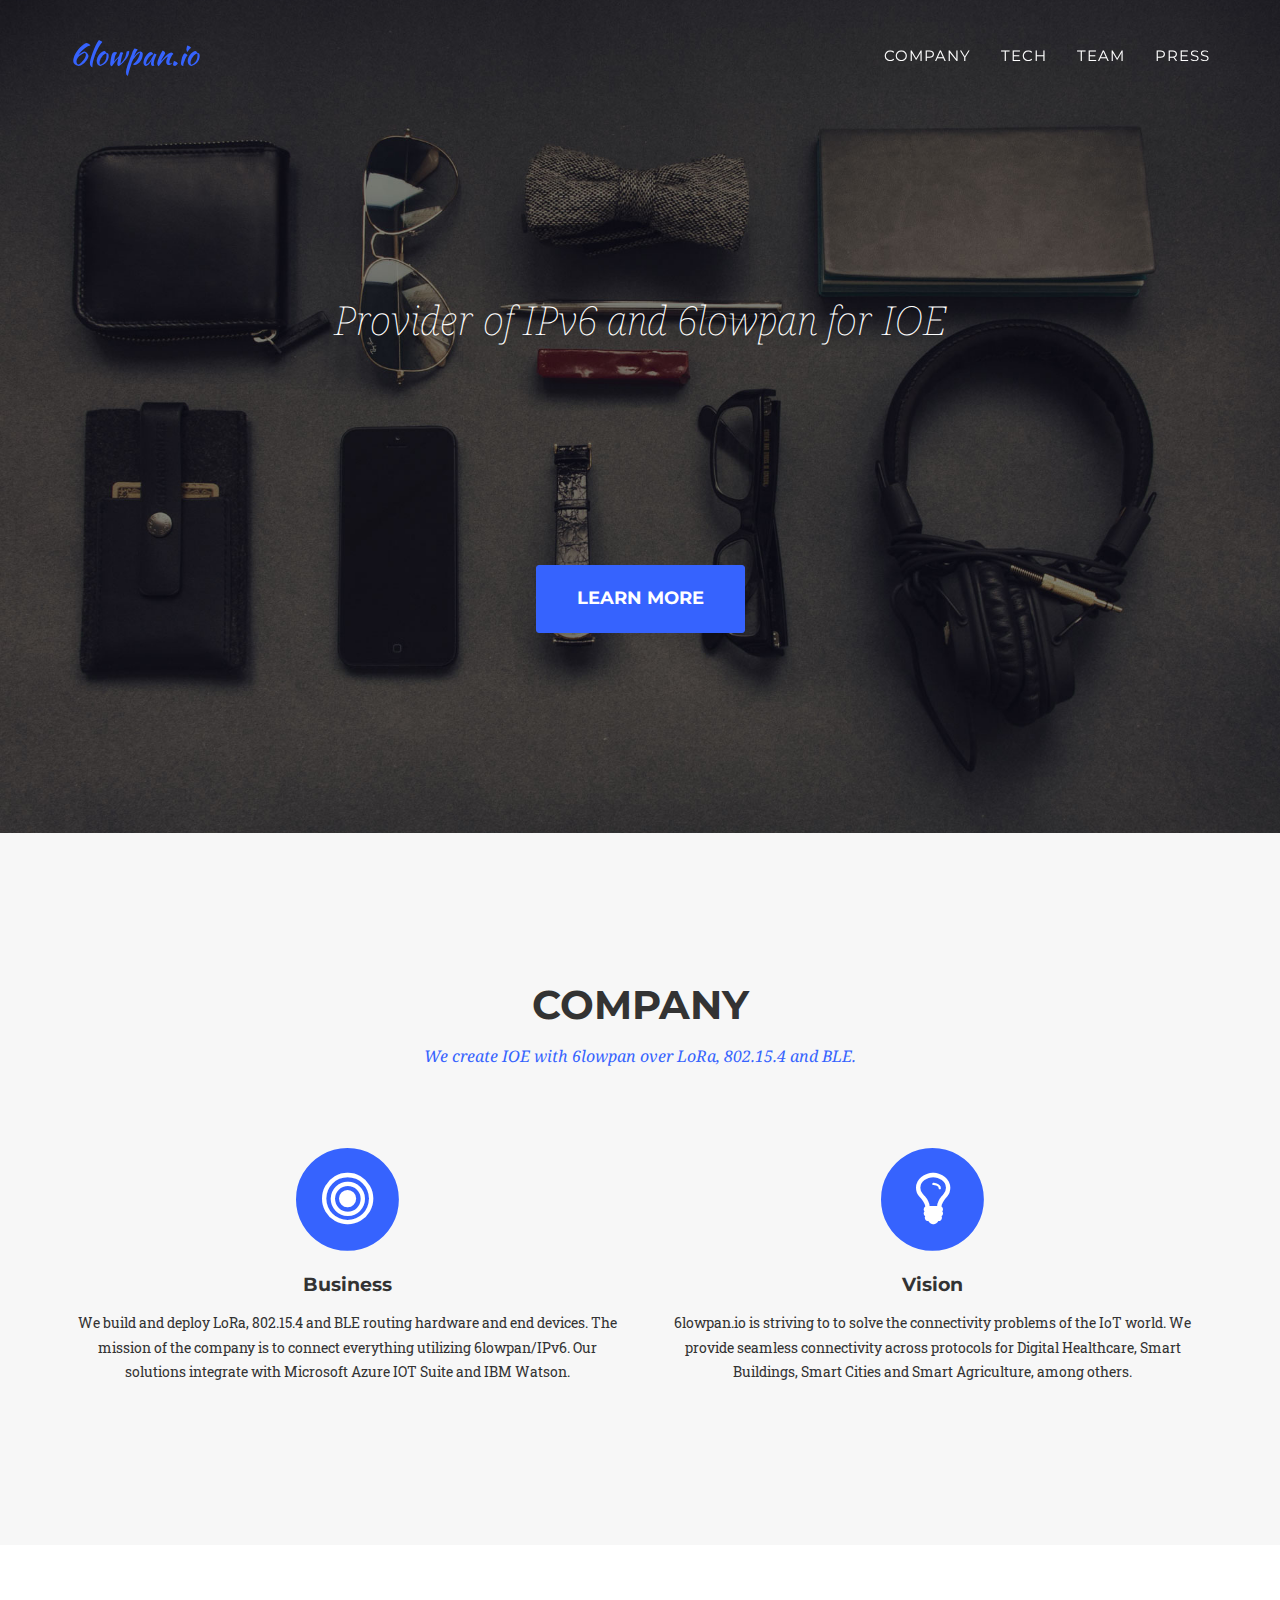
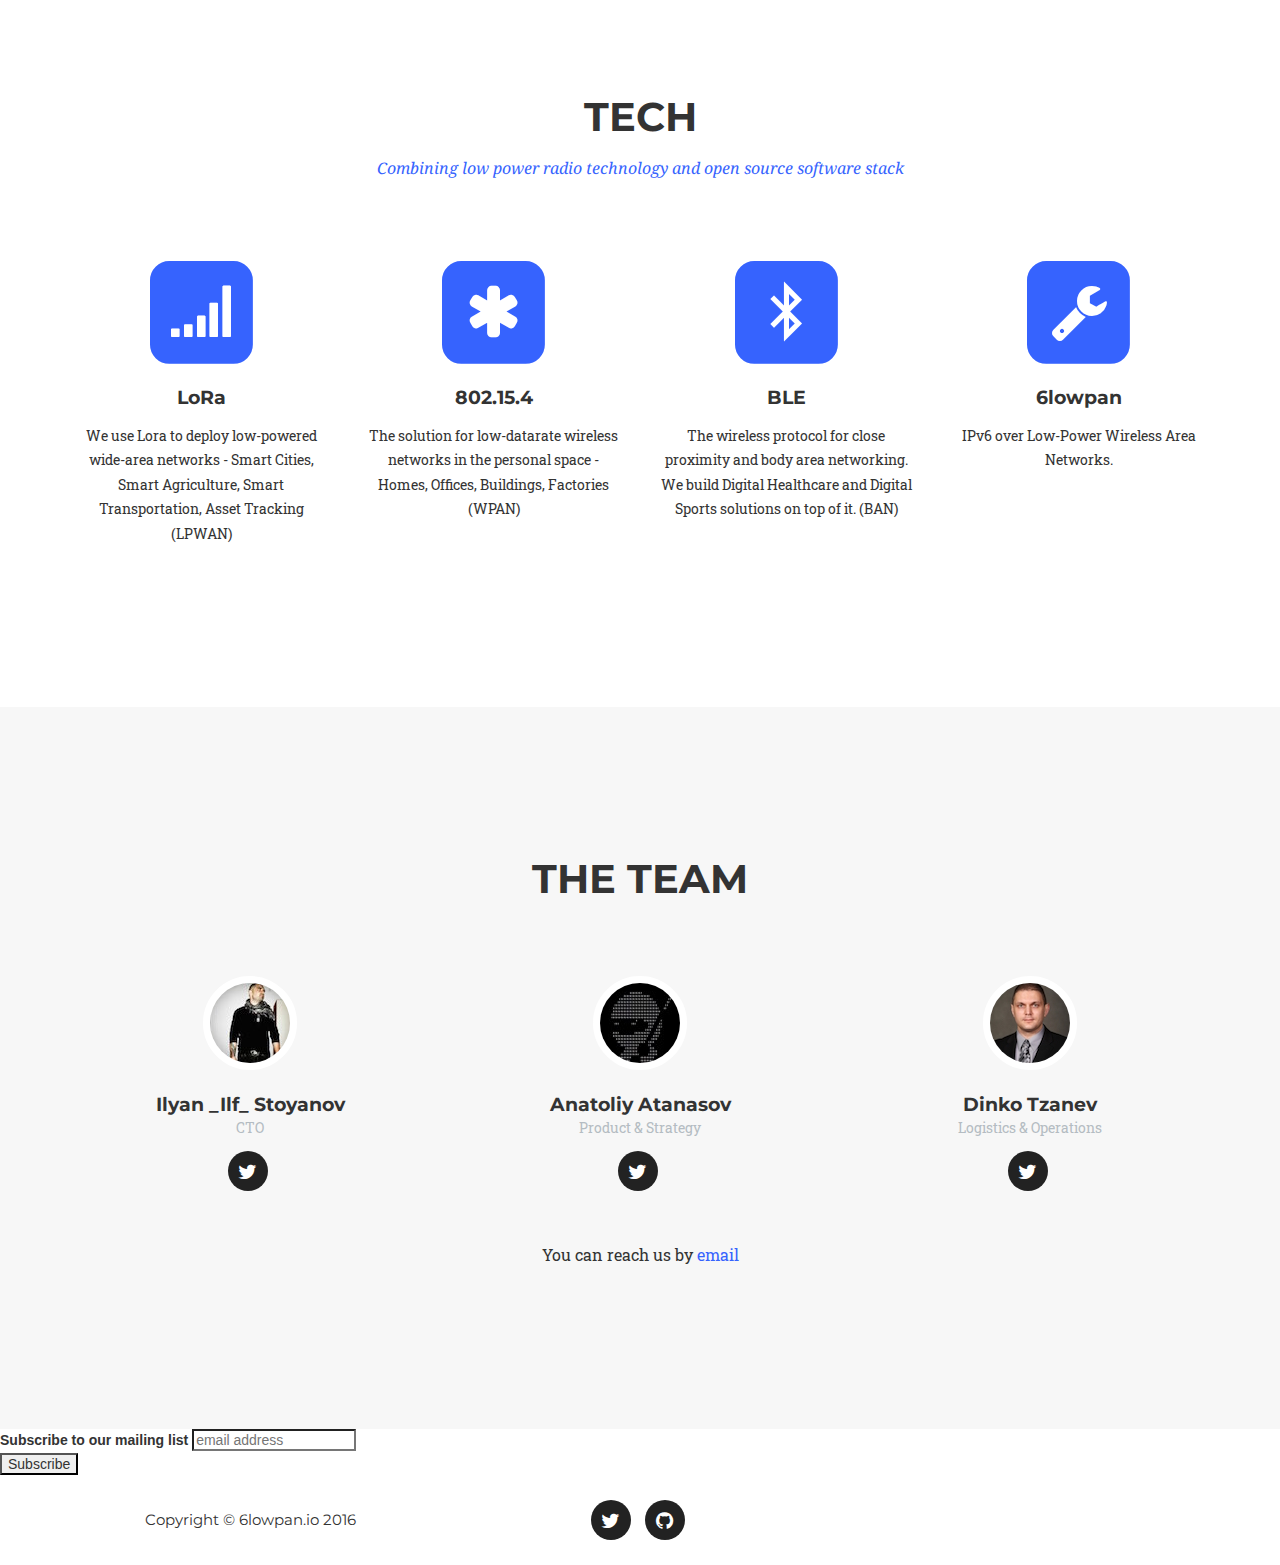
<file: index.html>
<!DOCTYPE html>
<html>

  <head>
    <meta charset="utf-8">
    <meta http-equiv="X-UA-Compatible" content="IE=edge">
    <title>6lowpan.io</title>
    <meta name="viewport" content="width=device-width">
    <meta name="description" content="We enable 6lowpan everywhere">
    <link rel="canonical" href="/">


    <!-- Custom CSS & Bootstrap Core CSS - Uses Bootswatch Flatly Theme: http://bootswatch.com/flatly/ -->
    <link rel="stylesheet" href="/style.css">

    <!-- Custom Fonts -->
    <link rel="stylesheet" href="/css/font-awesome/css/font-awesome.min.css">
    <link href="https://fonts.googleapis.com/css?family=Montserrat:400,700" rel="stylesheet" type="text/css">
    <link href='https://fonts.googleapis.com/css?family=Kaushan+Script' rel='stylesheet' type='text/css'>
    <link href="https://fonts.googleapis.com/css?family=Lato:400,700,400italic,700italic" rel="stylesheet" type="text/css">
    <link href='https://fonts.googleapis.com/css?family=Droid+Serif:400,700,400italic,700italic' rel='stylesheet' type='text/css'>
    <link href='https://fonts.googleapis.com/css?family=Roboto+Slab:400,100,300,700' rel='stylesheet' type='text/css'>

    <link href="//cdn-images.mailchimp.com/embedcode/horizontal-slim-10_7.css" rel="stylesheet" type="text/css">
    <style type="text/css">
        #mc_embed_signup{background:#fff; clear:left; font:14px Helvetica,Arial,sans-serif; width:100%;}
        /* Add your own MailChimp form style overrides in your site stylesheet or in this style block.
           We recommend moving this block and the preceding CSS link to the HEAD of your HTML file. */
    </style>

    <!-- HTML5 Shim and Respond.js IE8 support of HTML5 elements and media queries -->
    <!-- WARNING: Respond.js doesn't work if you view the page via file:// -->
    <!--[if lt IE 9]>
        <script src="https://oss.maxcdn.com/libs/html5shiv/3.7.0/html5shiv.js"></script>
        <script src="https://oss.maxcdn.com/libs/respond.js/1.4.2/respond.min.js"></script>
    <![endif]-->
</head>



    <body id="page-top" class="index">

    <!-- Navigation -->
    <nav class="navbar navbar-default navbar-fixed-top">
        <div class="container">
            <!-- Brand and toggle get grouped for better mobile display -->
            <div class="navbar-header page-scroll">
                <button type="button" class="navbar-toggle" data-toggle="collapse" data-target="#bs-example-navbar-collapse-1">
                    <span class="sr-only">Toggle navigation</span>
                    <span class="icon-bar"></span>
                    <span class="icon-bar"></span>
                    <span class="icon-bar"></span>
                </button>
                <a class="navbar-brand page-scroll" href="#page-top">6lowpan.io</a>
            </div>

            <!-- Collect the nav links, forms, and other content for toggling -->
            <div class="collapse navbar-collapse" id="bs-example-navbar-collapse-1">
                <ul class="nav navbar-nav navbar-right">
                    <li class="hidden">
                        <a href="#page-top"></a>
                    </li>
                    <li>
                        <a class="page-scroll" href="#company">Company</a>
                    </li>
                    <li>
                        <a class="page-scroll" href="#tech">Tech</a>
                    </li>
                    <li>
                        <a class="page-scroll" href="#team">Team</a>
                    </li>
                    <!--li>
                        <a class="page-scroll" href="#news">News</a>
                    </li-->
                    <li>
                        <a class="page-scroll" href="#press">Press</a>
                    </li>
                    
                </ul>
            </div>
            <!-- /.navbar-collapse -->
        </div>
        <!-- /.container-fluid -->
    </nav>

    <!-- Header -->
    <header>
        <div class="container">
            <div class="intro-text">
                <div class="intro-lead-in">Provider of IPv6 and 6lowpan for IOE</div>
                <div class="intro-heading"><br><br></div>
                <a href="#company" class="page-scroll btn btn-xl">Learn More</a>
            </div>
        </div>
    </header>
<!--
        
          
        
          
        
          
        
          
        
 -->


    <!-- Services Section -->
    <section id="company" class="bg-light-gray">
        <div class="container">
            <div class="row">
                <div class="col-lg-12 text-center">
                    <h2 class="section-heading">Company</h2>
                    <h3 class="section-subheading text-primary">We create IOE with 6lowpan over LoRa, 802.15.4 and BLE.</h3>
                </div>
            </div>
            <div class="row text-center">
                <div class="col-md-6">
                    <span class="fa-stack fa-4x">
                        <i class="fa fa-circle fa-stack-2x text-primary"></i>
                        <i class="fa fa-bullseye fa-stack-1x fa-inverse"></i>
                    </span>
                    <h4 class="service-heading">Business</h4>
                    <p class="text-secondary">We build and deploy LoRa, 802.15.4 and BLE routing hardware and end devices. The mission of the company is to connect everything utilizing 6lowpan/IPv6. Our solutions integrate with Microsoft Azure IOT Suite and IBM Watson.</p>
                </div>
                <div class="col-md-6">
                    <span class="fa-stack fa-4x">
                        <i class="fa fa-circle fa-stack-2x text-primary"></i>
                        <i class="fa fa-lightbulb-o fa-stack-1x fa-inverse"></i>
                    </span>
                    <h4 class="service-heading">Vision</h4>
                    <p class="text-secondary">6lowpan.io is striving to to solve the connectivity problems of the IoT world. We provide seamless connectivity across protocols for Digital Healthcare, Smart Buildings, Smart Cities and Smart Agriculture, among others.</p>
                </div>
            </div>
        </div>
    </section>
    <!-- Services Section -->
    <section id="tech">
        <div class="container">
            <div class="row">
                <div class="col-lg-12 text-center">
                    <h2 class="section-heading">Tech</h2>
                    <h3 class="section-subheading text-primary">Combining low power radio technology and open source software stack</h3>
                </div>
            </div>
            <div class="row text-center">
                <div class="col-md-3">
                    <span class="fa-stack fa-4x">
                        <i class="fa fa-square fa-stack-2x text-primary"></i>
                        <i class="fa fa-signal fa-stack-1x fa-inverse"></i>
                    </span>
                    <h4 class="service-heading">LoRa</h4>
                    <p class="text-secondary">We use Lora to deploy low-powered wide-area networks - Smart Cities, Smart Agriculture, Smart Transportation, Asset Tracking (LPWAN)</p>
                </div>
                <div class="col-md-3">
                    <span class="fa-stack fa-4x">
                        <i class="fa fa-square fa-stack-2x text-primary"></i>
                        <i class="fa fa-asterisk fa-stack-1x fa-inverse"></i>
                    </span>
                    <h4 class="service-heading">802.15.4</h4>
                    <p class="text-secondary">The solution for low-datarate wireless networks in the personal space -  Homes, Offices, Buildings, Factories (WPAN)</p>
                </div>
                <div class="col-md-3">
                    <span class="fa-stack fa-4x">
                        <i class="fa fa-square fa-stack-2x text-primary"></i>
                        <i class="fa fa-bluetooth-b fa-stack-1x fa-inverse"></i>
                    </span>
                    <h4 class="service-heading">BLE</h4>
                    <p class="text-secondary">The wireless protocol for close proximity and body area networking. We build Digital Healthcare and Digital Sports solutions on top of it. (BAN)</p>
                </div>
                <div class="col-md-3">
                    <span class="fa-stack fa-4x">
                        <i class="fa fa-square fa-stack-2x text-primary"></i>
                        <i class="fa fa-wrench fa-stack-1x fa-inverse"></i>
                    </span>
                    <h4 class="service-heading">6lowpan</h4>
                    <p class="text-secondary">IPv6 over Low-Power Wireless Area Networks.</p>
                </div>
            </div>
        </div>
    </section>
    <!-- Team Section -->
    <section id="team" class="bg-light-gray">
        <div class="container">
            <div class="row">
                <div class="col-lg-12 text-center">
                    <h2 class="section-heading">The Team</h2>
                    <h3 class="section-subheading text-muted"></h3>
                </div>
            </div>
            <div class="row">
                
                <div class="col-sm-4">
                    <div class="team-member">
                        <img src="img/team/ilf.jpg" class="img-responsive img-circle" alt="">
                        <h4>Ilyan _Ilf_ Stoyanov</h4>
                        <p class="text-muted">CTO</p>
                        <ul class="list-inline social-buttons">
                            
                            <li>
                                <a href="https://twitter.com/_Ilf_">
                                    <i class="fa fa-twitter"></i>
                                </a>
                            </li>
                            

                        </ul>
                    </div>
                </div>
                
                <div class="col-sm-4">
                    <div class="team-member">
                        <img src="img/team/ninja.jpg" class="img-responsive img-circle" alt="">
                        <h4>Anatoliy Atanasov</h4>
                        <p class="text-muted">Product & Strategy</p>
                        <ul class="list-inline social-buttons">
                            
                            <li>
                                <a href="https://twitter.com/anatolitter">
                                    <i class="fa fa-twitter"></i>
                                </a>
                            </li>
                            

                        </ul>
                    </div>
                </div>
                
                <div class="col-sm-4">
                    <div class="team-member">
                        <img src="img/team/dinko.jpg" class="img-responsive img-circle" alt="">
                        <h4>Dinko Tzanev</h4>
                        <p class="text-muted">Logistics & Operations</p>
                        <ul class="list-inline social-buttons">
                            
                            <li>
                                <a href="https://twitter.com/@dinkot">
                                    <i class="fa fa-twitter"></i>
                                </a>
                            </li>
                            

                        </ul>
                    </div>
                </div>
                
            </div>
            <div class="row">
                <div class="col-lg-8 col-lg-offset-2 text-center">
                    <p class="large">You can reach us by <a href='mailto:contact@6lowpan.io'>email</a> </p>
                </div>
            </div>
        </div>
    </section>
    <!-- Begin MailChimp Signup Form -->
<div id="mc_embed_signup">
<form action="//6lowpan.us14.list-manage.com/subscribe/post?u=d8d9cfd930b345bdd971eb1fb&amp;id=7d91432d2e" method="post" id="mc-embedded-subscribe-form" name="mc-embedded-subscribe-form" class="validate" target="_blank" novalidate>
    <div id="mc_embed_signup_scroll">
	<label for="mce-EMAIL">Subscribe to our mailing list</label>
	<input type="email" value="" name="EMAIL" class="email" id="mce-EMAIL" placeholder="email address" required>
    <!-- real people should not fill this in and expect good things - do not remove this or risk form bot signups-->
    <div style="position: absolute; left: -5000px;" aria-hidden="true"><input type="text" name="b_d8d9cfd930b345bdd971eb1fb_7d91432d2e" tabindex="-1" value=""></div>
    <div class="clear"><input type="submit" value="Subscribe" name="subscribe" id="mc-embedded-subscribe" class="button"></div>
    </div>
</form>
</div>
<!--End mc_embed_signup-->
      <footer>
        <div class="container">
            <div class="row">
                <div class="col-md-4">
                    <span class="copyright">Copyright &copy; 6lowpan.io 2016</span>
                </div>
                <div class="col-md-4">
                    <ul class="list-inline social-buttons">
                        
                        <li><a href="https://twitter.com/6LowPAN_io"><i class="fa fa-twitter"></i></a>
                        </li>
                        
                        <li><a href="https://github.com/6lowpanio"><i class="fa fa-github"></i></a>
                        </li>
                        
                    </ul>
                </div>
                <div class="col-md-4">
                    <ul class="list-inline quicklinks">
                        <!--li><a href="#">Privacy Policy</a>
                        </li>
                        <li><a href="#">Terms of Use</a>
                        </li-->
                    </ul>
                </div>
            </div>
        </div>
    </footer>
     <!-- Portfolio Modals -->
 
    <div class="portfolio-modal modal fade" id="portfolioModal1" tabindex="-1" role="dialog" aria-hidden="true">
        <div class="modal-content">
            <div class="close-modal" data-dismiss="modal">
                <div class="lr">
                    <div class="rl">
                    </div>
                </div>
            </div>
            <div class="container">
                <div class="row">
                    <div class="col-lg-8 col-lg-offset-2">
                        <div class="modal-body">
                            <h2>Dreams</h2>
                            <hr class="star-primary">
                            <img src="img/portfolio/dreams.png" class="img-responsive img-centered" alt="image-alt">
                            <p>Lorem ipsum dolor sit amet, usu cu alterum nominavi lobortis. At duo novum diceret. Tantas apeirian vix et, usu sanctus postulant inciderint ut, populo diceret necessitatibus in vim. Cu eum dicam feugiat noluisse.</p>
                            <ul class="list-inline item-details">
                                <li>Client:
                                    <strong><a href="http://startbootstrap.com">Start Bootstrap</a>
                                    </strong>
                                </li>
                                <li>Date:
                                    <strong><a href="http://startbootstrap.com">April 2014</a>
                                    </strong>
                                </li>
                                <li>Service:
                                    <strong><a href="http://startbootstrap.com">Web Development</a>
                                    </strong>
                                </li>
                            </ul>
                            <button type="button" class="btn btn-default" data-dismiss="modal"><i class="fa fa-times"></i> Close</button>
                        </div>
                    </div>
                </div>
            </div>
        </div>
    </div>

    <div class="portfolio-modal modal fade" id="portfolioModal2" tabindex="-1" role="dialog" aria-hidden="true">
        <div class="modal-content">
            <div class="close-modal" data-dismiss="modal">
                <div class="lr">
                    <div class="rl">
                    </div>
                </div>
            </div>
            <div class="container">
                <div class="row">
                    <div class="col-lg-8 col-lg-offset-2">
                        <div class="modal-body">
                            <h2>Escape</h2>
                            <hr class="star-primary">
                            <img src="img/portfolio/escape.png" class="img-responsive img-centered" alt="image-alt">
                            <p>Lorem ipsum dolor sit amet, usu cu alterum nominavi lobortis. At duo novum diceret. Tantas apeirian vix et, usu sanctus postulant inciderint ut, populo diceret necessitatibus in vim. Cu eum dicam feugiat noluisse.</p>
                            <ul class="list-inline item-details">
                                <li>Client:
                                    <strong><a href="http://startbootstrap.com">Start Bootstrap</a>
                                    </strong>
                                </li>
                                <li>Date:
                                    <strong><a href="http://startbootstrap.com">April 2014</a>
                                    </strong>
                                </li>
                                <li>Service:
                                    <strong><a href="http://startbootstrap.com">Web Development</a>
                                    </strong>
                                </li>
                            </ul>
                            <button type="button" class="btn btn-default" data-dismiss="modal"><i class="fa fa-times"></i> Close</button>
                        </div>
                    </div>
                </div>
            </div>
        </div>
    </div>

    <div class="portfolio-modal modal fade" id="portfolioModal3" tabindex="-1" role="dialog" aria-hidden="true">
        <div class="modal-content">
            <div class="close-modal" data-dismiss="modal">
                <div class="lr">
                    <div class="rl">
                    </div>
                </div>
            </div>
            <div class="container">
                <div class="row">
                    <div class="col-lg-8 col-lg-offset-2">
                        <div class="modal-body">
                            <h2>Golden</h2>
                            <hr class="star-primary">
                            <img src="img/portfolio/golden.png" class="img-responsive img-centered" alt="image-alt">
                            <p>Lorem ipsum dolor sit amet, usu cu alterum nominavi lobortis. At duo novum diceret. Tantas apeirian vix et, usu sanctus postulant inciderint ut, populo diceret necessitatibus in vim. Cu eum dicam feugiat noluisse.</p>
                            <ul class="list-inline item-details">
                                <li>Client:
                                    <strong><a href="http://startbootstrap.com">Start Bootstrap</a>
                                    </strong>
                                </li>
                                <li>Date:
                                    <strong><a href="http://startbootstrap.com">April 2014</a>
                                    </strong>
                                </li>
                                <li>Service:
                                    <strong><a href="http://startbootstrap.com">Web Development</a>
                                    </strong>
                                </li>
                            </ul>
                            <button type="button" class="btn btn-default" data-dismiss="modal"><i class="fa fa-times"></i> Close</button>
                        </div>
                    </div>
                </div>
            </div>
        </div>
    </div>

    <div class="portfolio-modal modal fade" id="portfolioModal4" tabindex="-1" role="dialog" aria-hidden="true">
        <div class="modal-content">
            <div class="close-modal" data-dismiss="modal">
                <div class="lr">
                    <div class="rl">
                    </div>
                </div>
            </div>
            <div class="container">
                <div class="row">
                    <div class="col-lg-8 col-lg-offset-2">
                        <div class="modal-body">
                            <h2>Treehouse</h2>
                            <hr class="star-primary">
                            <img src="img/portfolio/treehouse.png" class="img-responsive img-centered" alt="image-alt">
                            <p>Lorem ipsum dolor sit amet, usu cu alterum nominavi lobortis. At duo novum diceret. Tantas apeirian vix et, usu sanctus postulant inciderint ut, populo diceret necessitatibus in vim. Cu eum dicam feugiat noluisse.</p>
                            <ul class="list-inline item-details">
                                <li>Client:
                                    <strong><a href="http://startbootstrap.com">Start Bootstrap</a>
                                    </strong>
                                </li>
                                <li>Date:
                                    <strong><a href="http://startbootstrap.com">April 2014</a>
                                    </strong>
                                </li>
                                <li>Service:
                                    <strong><a href="http://startbootstrap.com">Web Development</a>
                                    </strong>
                                </li>
                            </ul>
                            <button type="button" class="btn btn-default" data-dismiss="modal"><i class="fa fa-times"></i> Close</button>
                        </div>
                    </div>
                </div>
            </div>
        </div>
    </div>

    <div class="portfolio-modal modal fade" id="portfolioModal6" tabindex="-1" role="dialog" aria-hidden="true">
        <div class="modal-content">
            <div class="close-modal" data-dismiss="modal">
                <div class="lr">
                    <div class="rl">
                    </div>
                </div>
            </div>
            <div class="container">
                <div class="row">
                    <div class="col-lg-8 col-lg-offset-2">
                        <div class="modal-body">
                            <h2>Round Icons</h2>
                            <hr class="star-primary">
                            <img src="img/portfolio/roundicons.png" class="img-responsive img-centered" alt="image-alt">
                            <p>Lorem ipsum dolor sit amet, usu cu alterum nominavi lobortis. At duo novum diceret. Tantas apeirian vix et, usu sanctus postulant inciderint ut, populo diceret necessitatibus in vim. Cu eum dicam feugiat noluisse.</p>
                            <ul class="list-inline item-details">
                                <li>Client:
                                    <strong><a href="http://startbootstrap.com">Start Bootstrap</a>
                                    </strong>
                                </li>
                                <li>Date:
                                    <strong><a href="http://startbootstrap.com">April 2014</a>
                                    </strong>
                                </li>
                                <li>Service:
                                    <strong><a href="http://startbootstrap.com">Web Development</a>
                                    </strong>
                                </li>
                            </ul>
                            <button type="button" class="btn btn-default" data-dismiss="modal"><i class="fa fa-times"></i> Close</button>
                        </div>
                    </div>
                </div>
            </div>
        </div>
    </div>

    <div class="portfolio-modal modal fade" id="portfolioModal5" tabindex="-1" role="dialog" aria-hidden="true">
        <div class="modal-content">
            <div class="close-modal" data-dismiss="modal">
                <div class="lr">
                    <div class="rl">
                    </div>
                </div>
            </div>
            <div class="container">
                <div class="row">
                    <div class="col-lg-8 col-lg-offset-2">
                        <div class="modal-body">
                            <h2>Startup Framework</h2>
                            <hr class="star-primary">
                            <img src="img/portfolio/startup-framework.png" class="img-responsive img-centered" alt="image-alt">
                            <p>Lorem ipsum dolor sit amet, usu cu alterum nominavi lobortis. At duo novum diceret. Tantas apeirian vix et, usu sanctus postulant inciderint ut, populo diceret necessitatibus in vim. Cu eum dicam feugiat noluisse.</p>
                            <ul class="list-inline item-details">
                                <li>Client:
                                    <strong><a href="http://startbootstrap.com">Start Bootstrap</a>
                                    </strong>
                                </li>
                                <li>Date:
                                    <strong><a href="http://startbootstrap.com">April 2014</a>
                                    </strong>
                                </li>
                                <li>Service:
                                    <strong><a href="http://startbootstrap.com">Web Development</a>
                                    </strong>
                                </li>
                            </ul>
                            <button type="button" class="btn btn-default" data-dismiss="modal"><i class="fa fa-times"></i> Close</button>
                        </div>
                    </div>
                </div>
            </div>
        </div>
    </div>


    
    </body>
</html>
</file>
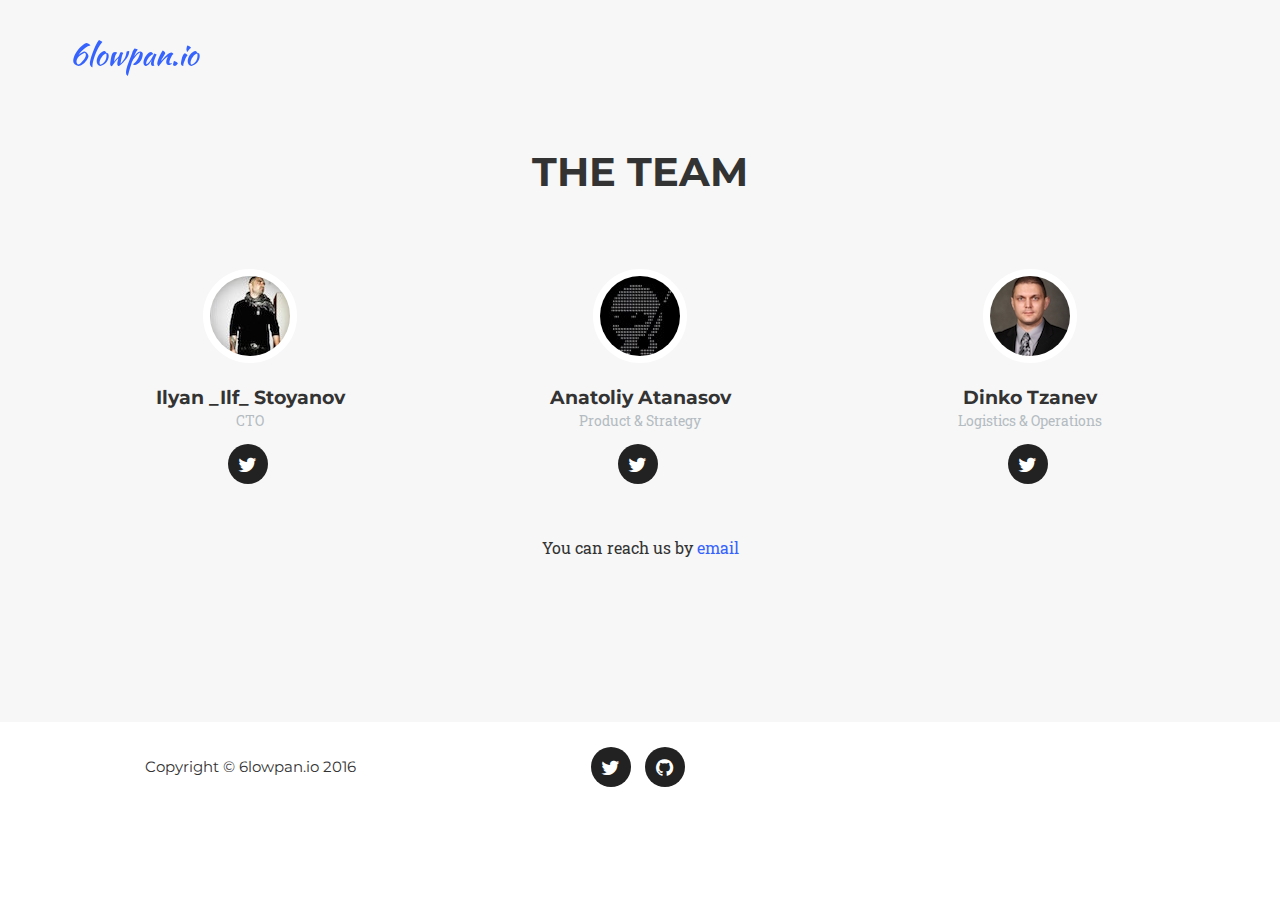
<file: team_page.html>
<!DOCTYPE html>
<html>

  <head>
    <meta charset="utf-8">
    <meta http-equiv="X-UA-Compatible" content="IE=edge">
    <title>6lowpan.io</title>
    <meta name="viewport" content="width=device-width">
    <meta name="description" content="We enable 6lowpan everywhere">
    <link rel="canonical" href="/team_page.html">


    <!-- Custom CSS & Bootstrap Core CSS - Uses Bootswatch Flatly Theme: http://bootswatch.com/flatly/ -->
    <link rel="stylesheet" href="/style.css">

    <!-- Custom Fonts -->
    <link rel="stylesheet" href="/css/font-awesome/css/font-awesome.min.css">
    <link href="https://fonts.googleapis.com/css?family=Montserrat:400,700" rel="stylesheet" type="text/css">
    <link href='https://fonts.googleapis.com/css?family=Kaushan+Script' rel='stylesheet' type='text/css'>
    <link href="https://fonts.googleapis.com/css?family=Lato:400,700,400italic,700italic" rel="stylesheet" type="text/css">
    <link href='https://fonts.googleapis.com/css?family=Droid+Serif:400,700,400italic,700italic' rel='stylesheet' type='text/css'>
    <link href='https://fonts.googleapis.com/css?family=Roboto+Slab:400,100,300,700' rel='stylesheet' type='text/css'>

    <link href="//cdn-images.mailchimp.com/embedcode/horizontal-slim-10_7.css" rel="stylesheet" type="text/css">
    <style type="text/css">
        #mc_embed_signup{background:#fff; clear:left; font:14px Helvetica,Arial,sans-serif; width:100%;}
        /* Add your own MailChimp form style overrides in your site stylesheet or in this style block.
           We recommend moving this block and the preceding CSS link to the HEAD of your HTML file. */
    </style>

    <!-- HTML5 Shim and Respond.js IE8 support of HTML5 elements and media queries -->
    <!-- WARNING: Respond.js doesn't work if you view the page via file:// -->
    <!--[if lt IE 9]>
        <script src="https://oss.maxcdn.com/libs/html5shiv/3.7.0/html5shiv.js"></script>
        <script src="https://oss.maxcdn.com/libs/respond.js/1.4.2/respond.min.js"></script>
    <![endif]-->
</head>



    <body id="page-top" class="index">
	<!-- Navigation -->
    <nav class="navbar navbar-default navbar-fixed-top">
        <div class="container">
            <!-- Brand and toggle get grouped for better mobile display -->
            <div class="navbar-header page-scroll">
                <button type="button" class="navbar-toggle" data-toggle="collapse" data-target="#bs-example-navbar-collapse-1">
                    <span class="sr-only">Toggle navigation</span>
                    <span class="icon-bar"></span>
                    <span class="icon-bar"></span>
                    <span class="icon-bar"></span>
                </button>
                <a class="navbar-brand page-scroll" href="/">6lowpan.io</a>
            </div>
        </div>
        <!-- /.container-fluid -->
    </nav>
    <!-- Team Section -->
    <section id="team" class="bg-light-gray">
        <div class="container">
            <div class="row">
                <div class="col-lg-12 text-center">
                    <h2 class="section-heading">The Team</h2>
                    <h3 class="section-subheading text-muted"></h3>
                </div>
            </div>
            <div class="row">
                
                <div class="col-sm-4">
                    <div class="team-member">
                        <img src="img/team/ilf.jpg" class="img-responsive img-circle" alt="">
                        <h4>Ilyan _Ilf_ Stoyanov</h4>
                        <p class="text-muted">CTO</p>
                        <ul class="list-inline social-buttons">
                            
                            <li>
                                <a href="https://twitter.com/_Ilf_">
                                    <i class="fa fa-twitter"></i>
                                </a>
                            </li>
                            

                        </ul>
                    </div>
                </div>
                
                <div class="col-sm-4">
                    <div class="team-member">
                        <img src="img/team/ninja.jpg" class="img-responsive img-circle" alt="">
                        <h4>Anatoliy Atanasov</h4>
                        <p class="text-muted">Product & Strategy</p>
                        <ul class="list-inline social-buttons">
                            
                            <li>
                                <a href="https://twitter.com/anatolitter">
                                    <i class="fa fa-twitter"></i>
                                </a>
                            </li>
                            

                        </ul>
                    </div>
                </div>
                
                <div class="col-sm-4">
                    <div class="team-member">
                        <img src="img/team/dinko.jpg" class="img-responsive img-circle" alt="">
                        <h4>Dinko Tzanev</h4>
                        <p class="text-muted">Logistics & Operations</p>
                        <ul class="list-inline social-buttons">
                            
                            <li>
                                <a href="https://twitter.com/@dinkot">
                                    <i class="fa fa-twitter"></i>
                                </a>
                            </li>
                            

                        </ul>
                    </div>
                </div>
                
            </div>
            <div class="row">
                <div class="col-lg-8 col-lg-offset-2 text-center">
                    <p class="large">You can reach us by <a href='mailto:contact@6lowpan.io'>email</a> </p>
                </div>
            </div>
        </div>
    </section>
      <footer>
        <div class="container">
            <div class="row">
                <div class="col-md-4">
                    <span class="copyright">Copyright &copy; 6lowpan.io 2016</span>
                </div>
                <div class="col-md-4">
                    <ul class="list-inline social-buttons">
                        
                        <li><a href="https://twitter.com/6LowPAN_io"><i class="fa fa-twitter"></i></a>
                        </li>
                        
                        <li><a href="https://github.com/6lowpanio"><i class="fa fa-github"></i></a>
                        </li>
                        
                    </ul>
                </div>
                <div class="col-md-4">
                    <ul class="list-inline quicklinks">
                        <!--li><a href="#">Privacy Policy</a>
                        </li>
                        <li><a href="#">Terms of Use</a>
                        </li-->
                    </ul>
                </div>
            </div>
        </div>
    </footer>
    </body>
</html>
</file>
